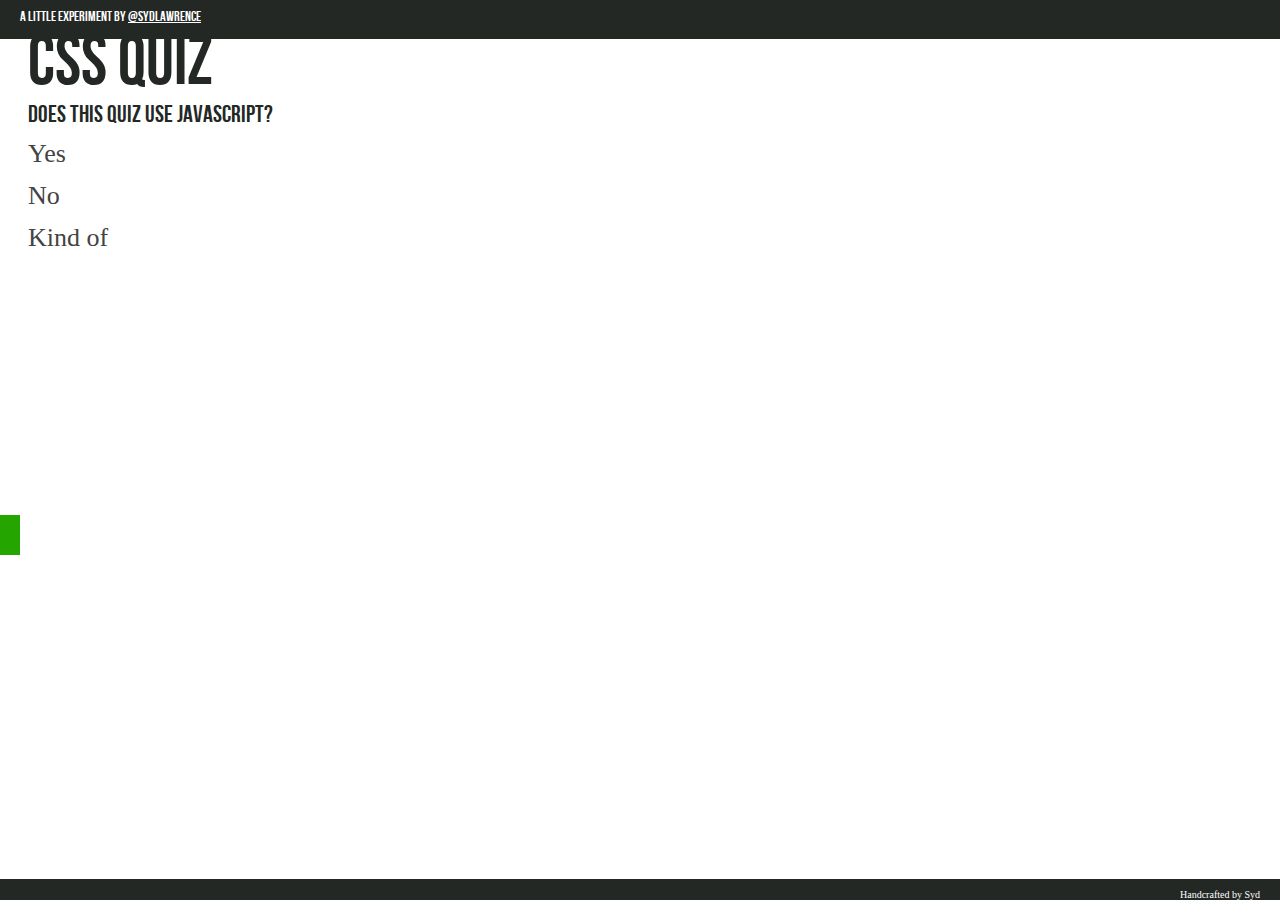
<file: evaluaciones/index.html>
<!DOCTYPE html> 
<html>  
  <head>  
    <title>CSS Quiz</title>

    <link rel="stylesheet" href="base/css/style.css?v=32">
    <link rel="stylesheet" href="base/css/screen.css?v=32">       
    <link rel="stylesheet" href="css/style.css">  
      
  </head>  
  <body>  
  
    <header>
  		<h1>A little experiment by <a href="http://twitter.sydlawrence.com">@sydlawrence</a></h1>
  	</header>
  	<div id="main">
  	
    <h1>CSS Quiz</h1>

    <input type="checkbox" class="question1"  id="question1a" />
    <input type="checkbox" class="correct question1"  id="question1b" />
    <input type="checkbox" class="question1"  id="question1c" />
  
    <h2 class='question-question question1'>Does this quiz use javascript?</h2>
    <label class='answer question1' for="question1a">Yes</label>
    <label class='answer question1' for="question1b">No</label>
    <label class='answer question1' for="question1c">Kind of</label>
    
    <div class="clear question1">&nbsp;</div>
    
    <input type="checkbox" class="question2"  id="question2a" />
    <input type="checkbox" class="question2"  id="question2b" />
    <input type="checkbox" class="correct question2"  id="question2c" />
  
    <h2 class='question-question question2'>So is this using magic?</h2>
    <label class='answer question2' for="question2a">More hockus pockus</label>
    <label class='answer question2' for="question2b">Yes</label>
    <label class='answer question2' for="question2c">No, it's simply using hidden checkboxes and labels</label>
    
    <div class="clear question2">&nbsp;</div>
    
    
    <input type="checkbox" class="question3"  id="question3a" />
    <input type="checkbox" class="correct question3"  id="question3b" />
    <input type="checkbox" class="question3"  id="question3c" />
  
    <h2 class='question-question question3'>Which browsers does it work in?</h2>
    <label class='answer question3' for="question3a">All of them</label>
    <label class='answer question3' for="question3b">No idea, have only tested in Firefox</label>
    <label class='answer question3' for="question3c">IE6 only</label>
    
    <div class="clear question3">&nbsp;</div>
    
    
    
    <input type="checkbox" class="correct question4"  id="question4a" />
    <input type="checkbox" class="question4"  id="question4b" />
    <input type="checkbox" class="question4"  id="question4c" />
  
    <h2 class='question-question question4'>Does this deserve to win Mozilla Dev Derby</h2>
    <label class='answer question4' for="question4a">Perhaps</label>
    <label class='answer question4' for="question4b">No</label>
    <label class='answer question4' for="question4c">It deserves to win all the things</label>
    
    <div class="clear question4">&nbsp;</div>
    
    
    <input type="checkbox" class="question5"  id="question5a" />
    <input type="checkbox" class="correct question5"  id="question5b" />
    <input type="checkbox" class="question5"  id="question5c" />
  
    <h2 class='question-question question5'>Why are there only 5 questions?</h2>
    <label class='answer question5' for="question5a">Syd could only come up with 5 witty questions</label>
    <label class='answer question5' for="question5b">Syd couldn't be bothered to write any more</label>
    <label class='answer question5' for="question5c">5 is the magic number</label>
    
    <div class="clear question5">&nbsp;</div>
    
    <div class="end">This is the end, thanks for taking part!</div>
 
  	
  	<div id="score"></div>
  	
    </div>


  	<footer style="padding-bottom:0;">
  	  
  		<a href="http://sydlawrence.com">Handcrafted by Syd</a>
  	</footer>
  	
	

      
   
       
  </body>  
</html>
</file>
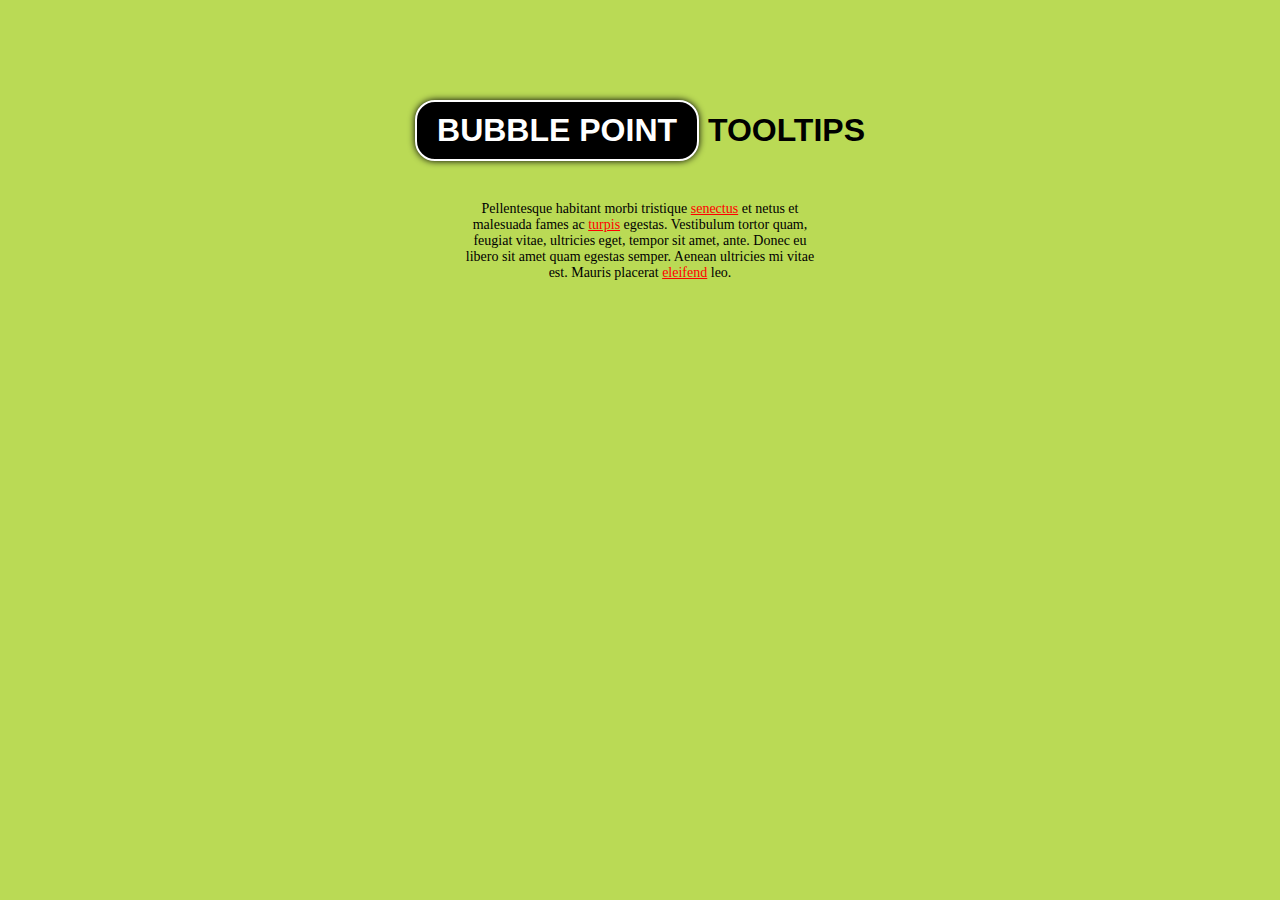
<file: tooltips/index.html>
<!DOCTYPE html>
<html>

<head>
	<meta charset='UTF-8'>
	
	<title>Bubble Point Tooltips with CSS3, HTML5, & jQuery</title>
	
	<link rel='stylesheet' href='css/style.css'>
	<link rel='stylesheet' href='css/tooltips.css'>
	
	<script src="http://ajax.googleapis.com/ajax/libs/jquery/1.7.0/jquery.min.js"></script>
	<!--[if !IE | (gt IE 8)]><!-->
	<script src="js/tooltips.js"></script>
	<script>
		$(function() {
			$("#page-wrap a[title]").tooltips();
		});
	</script>
	<!--<![endif]-->

</head>

<body>

	<div id="page-wrap">
		
		<h1><span>Bubble Point</span> Tooltips</h1>
		
		<p>Pellentesque habitant morbi tristique <a href="#" title="I ❤ ">senectus</a> et netus et malesuada fames ac <a href="#" title="Hi, I'm a tooltip thingy.">turpis</a> egestas. Vestibulum tortor quam, feugiat vitae, ultricies eget, tempor sit amet, ante. Donec eu libero sit amet quam egestas semper. Aenean ultricies mi vitae est. Mauris placerat <a href="#" title="Ooooh<br>Look at me<br>I'm a fancy tooltip">eleifend</a> leo.</p>
	
	</div>
	
</body>

</html>
</file>
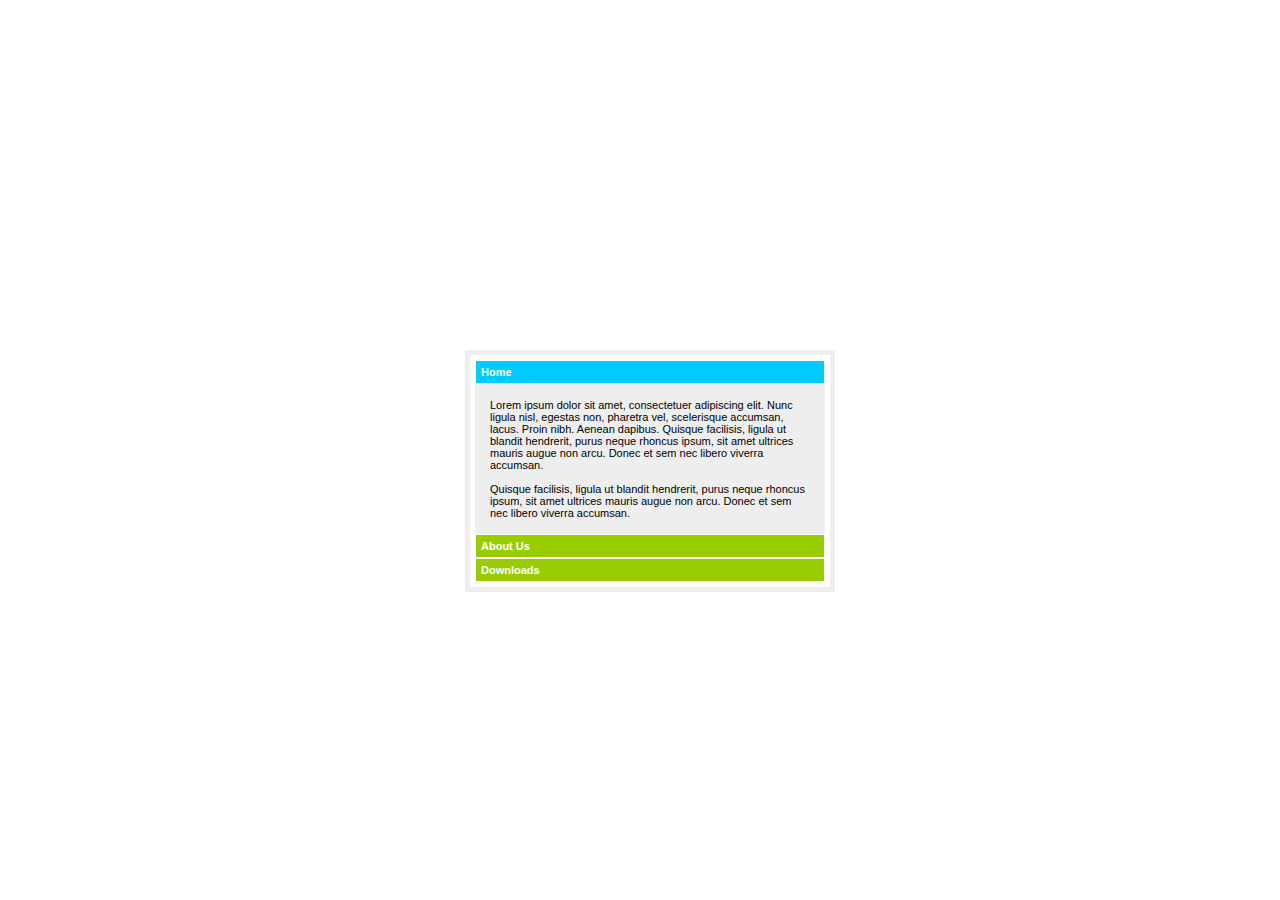
<file: accordion/Basic.html>
<!DOCTYPE html PUBLIC "-//W3C//DTD XHTML 1.0 Transitional//EN" "http://www.w3.org/TR/xhtml1/DTD/xhtml1-transitional.dtd">
<html xmlns="http://www.w3.org/1999/xhtml">
<head>
<meta http-equiv="Content-Type" content="text/html; charset=utf-8" />
<title>Simple Javascript Accordions - by www.dezinerfolio.com</title>
<style type="text/css">
* {
	margin:0;
	padding:0;
	list-style:none;
}
body {
	font-family: Arial, Helvetica, sans-serif;
	font-size: 11px;
	margin:10px;
}

#basic-accordian{
	border:5px solid #EEE;
	padding:5px;
	width:350px;
	position:absolute;
	left:50%;
	top:50%;
	margin-left:-175px;
	z-index:2;
	margin-top:-100px;
}

.accordion_headings{
	padding:5px;
	background:#99CC00;
	color:#FFFFFF;
	border:1px solid #FFF;
	cursor:pointer;
	font-weight:bold;
}

.accordion_headings:hover{
	background:#00CCFF;
}

.accordion_child{
	padding:15px;
	background:#EEE;
}

.header_highlight{
	background:#00CCFF;
}

</style>
<script type="text/javascript" src="accordian.pack.js"></script>
</head>
<body onload="new Accordian('basic-accordian',5,'header_highlight');">


<div id="basic-accordian" ><!--Parent of the Accordion-->


<!--Start of each accordion item-->
  <div id="test-header" class="accordion_headings header_highlight" >Home</div><!--Heading of the accordion ( clicked to show n hide ) -->
  
  <!--Prefix of heading (the DIV above this) and content (the DIV below this) to be same... eg. foo-header & foo-content-->
  
  <div id="test-content"><!--DIV which show/hide on click of header-->
  
  	<!--This DIV is for inline styling like padding...-->
    <div class="accordion_child">
    	Lorem ipsum dolor sit amet, consectetuer adipiscing elit. Nunc ligula nisl, egestas non, pharetra vel, scelerisque accumsan, lacus. Proin nibh. Aenean dapibus. Quisque facilisis, ligula ut blandit hendrerit, purus neque rhoncus ipsum, sit amet ultrices mauris augue non arcu. Donec et sem nec libero viverra accumsan.<br /><br /> Quisque facilisis, ligula ut blandit hendrerit, purus neque rhoncus ipsum, sit amet ultrices mauris augue non arcu. Donec et sem nec libero viverra accumsan.
    </div>
    
  </div>
<!--End of each accordion item--> 


<!--Start of each accordion item-->
  <div id="test1-header" class="accordion_headings" >About Us</div><!--Heading of the accordion ( clicked to show n hide ) -->
  
  <!--Prefix of heading (the DIV above this) and content (the DIV below this) to be same... eg. foo-header & foo-content-->
  
  <div id="test1-content"><!--DIV which show/hide on click of header-->
  
  	<!--This DIV is for inline styling like padding...-->
    <div class="accordion_child">
    	Quisque facilisis, ligula ut blandit hendrerit, purus neque rhoncus ipsum, sit amet ultrices mauris augue non arcu. Donec et sem nec libero viverra accumsan.
    </div>
    
  </div>
<!--End of each accordion item--> 



<!--Start of each accordion item-->
  <div id="test2-header" class="accordion_headings" >Downloads</div><!--Heading of the accordion ( clicked to show n hide ) -->
  
  <!--Prefix of heading (the DIV above this) and content (the DIV below this) to be same... eg. foo-header & foo-content-->
  
  <div id="test2-content"><!--DIV which show/hide on click of header-->
  
  	<!--This DIV is for inline styling like padding...-->
    <div class="accordion_child">
    	Lorem ipsum dolor sit amet, consectetuer adipiscing elit. Nunc ligula nisl, egestas non, pharetra vel, scelerisque accumsan, lacus. Proin nibh. Aenean dapibus. Quisque facilisis, ligula ut blandit hendrerit, purus neque rhoncus ipsum, sit amet ultrices mauris augue non arcu. Donec et sem nec libero viverra accumsan.<br />
    </div>
    
  </div>
<!--End of each accordion item--> 







</div><!--End of accordion parent-->





</body>
</html>
</file>
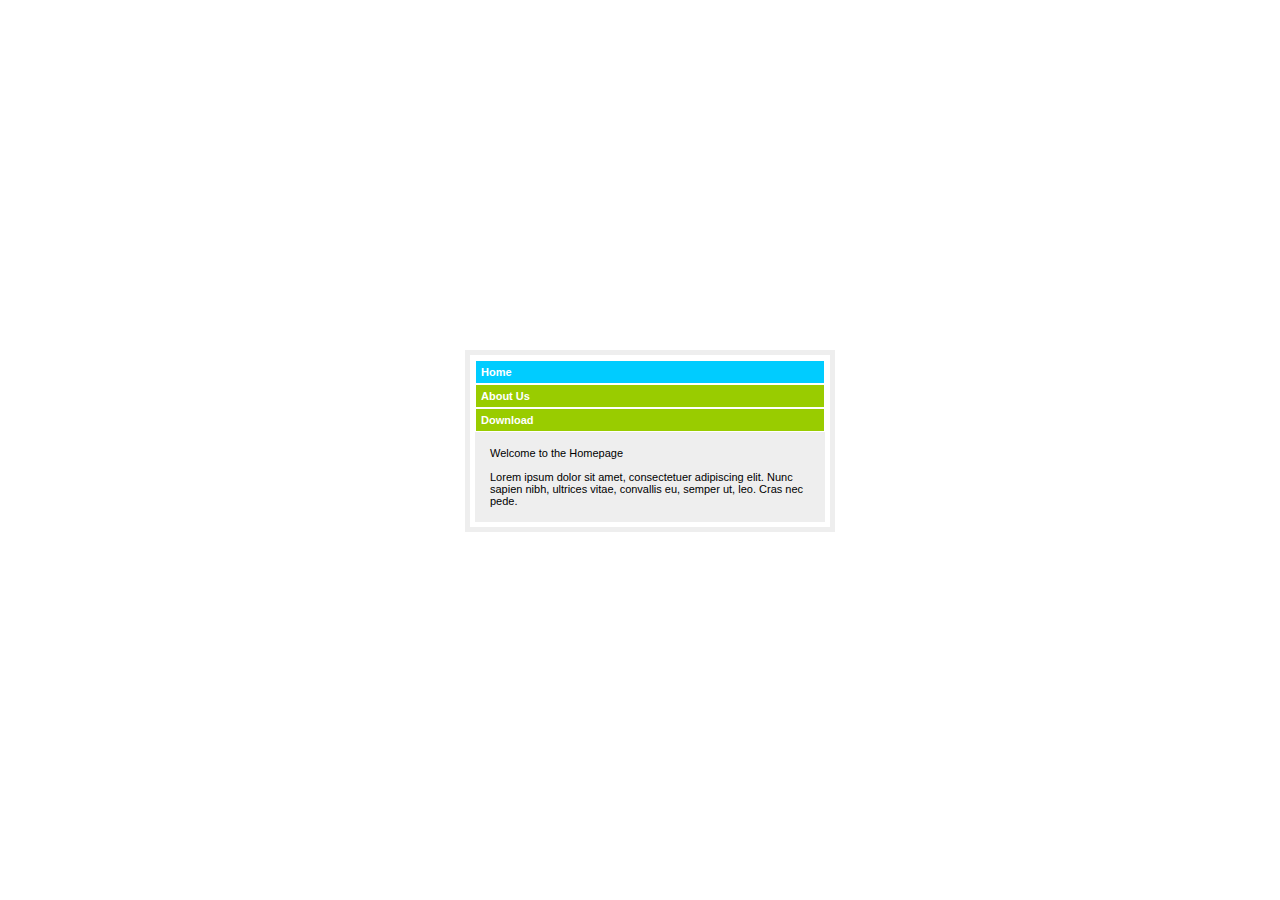
<file: accordion/common_content.html>
<!DOCTYPE html PUBLIC "-//W3C//DTD XHTML 1.0 Transitional//EN" "http://www.w3.org/TR/xhtml1/DTD/xhtml1-transitional.dtd">
<html xmlns="http://www.w3.org/1999/xhtml">
<head>
<meta http-equiv="Content-Type" content="text/html; charset=utf-8" />
<title>Simple Javascript Accordions - by www.dezinerfolio.com</title>
<style type="text/css">
* {
	margin:0;
	padding:0;
	list-style:none;
}
body {
	font-family: Arial, Helvetica, sans-serif;
	font-size: 11px;
	margin:10px;
}

#basic-accordian{
	border:5px solid #EEE;
	padding:5px;
	width:350px;
	position:absolute;
	left:50%;
	top:50%;
	margin-left:-175px;
	z-index:2;
	margin-top:-100px;
}

.accordion_headings{
	padding:5px;
	background:#99CC00;
	color:#FFFFFF;
	border:1px solid #FFF;
	cursor:pointer;
	font-weight:bold;
}

.accordion_headings:hover{
	background:#00CCFF;
}

.accordion_child{
	padding:15px;
	background:#EEE;
}

.header_highlight{
	background:#00CCFF;
}

</style>
<script type="text/javascript" src="accordian.pack.js"></script>
</head>
<body onload="new Accordian('basic-accordian',5,'header_highlight');">


<div id="basic-accordian" ><!--Parent of the Accordion-->



  <div id="test1-header" class="accordion_headings header_highlight" >Home</div>
  <div id="test2-header" class="accordion_headings" >About Us</div>
  <div id="test3-header" class="accordion_headings" >Download</div>

  <div id="test1-content">
	<div class="accordion_child">
    	Welcome to the Homepage<br /><br />Lorem ipsum dolor sit amet, consectetuer adipiscing elit. Nunc sapien nibh, ultrices vitae, convallis eu, semper ut, leo. Cras nec pede.
    </div>
  </div>
  
  <div id="test2-content">
	<div class="accordion_child">
    	Here you will find more about us<br /><br />Lorem ipsum dolor sit amet, consectetuer adipiscing elit. Nunc sapien nibh, ultrices vitae, convallis eu, semper ut, leo. Cras nec pede.
    </div>
  </div>
  
  <div id="test3-content">
	<div class="accordion_child">
    	and... this is the download section<br /><br />Lorem ipsum dolor sit amet, consectetuer adipiscing elit. Nunc sapien nibh, ultrices vitae, convallis eu, semper ut, leo. Cras nec pede.
    </div>
  </div>








</div><!--End of accordion parent-->





</body>
</html>
</file>
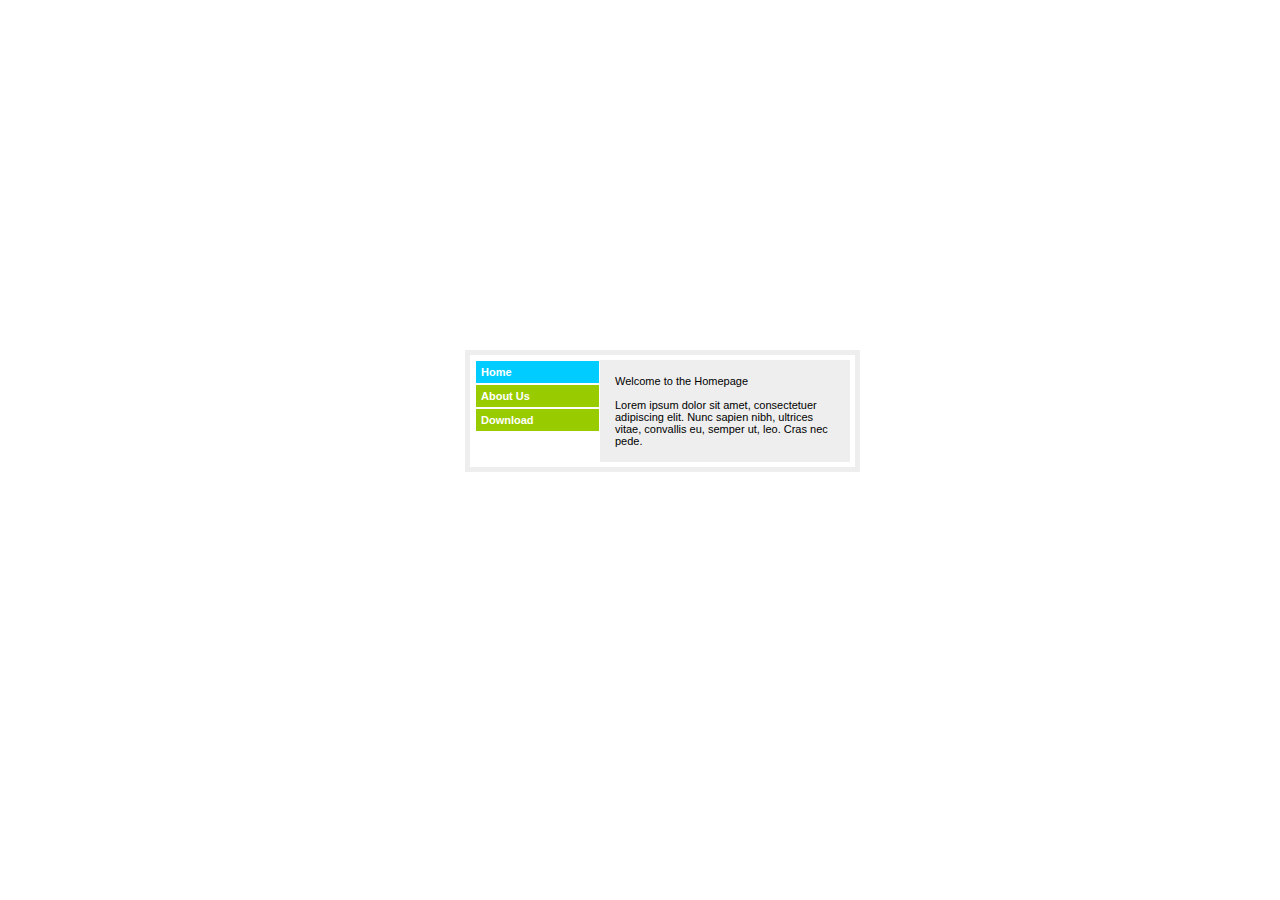
<file: accordion/left_navigation.html>
<!DOCTYPE html PUBLIC "-//W3C//DTD XHTML 1.0 Transitional//EN" "http://www.w3.org/TR/xhtml1/DTD/xhtml1-transitional.dtd">
<html xmlns="http://www.w3.org/1999/xhtml">
<head>
<meta http-equiv="Content-Type" content="text/html; charset=utf-8" />
<title>Simple Javascript Accordions - by www.dezinerfolio.com</title>
<style type="text/css">
* {
	margin:0;
	padding:0;
	list-style:none;
}
body {
	font-family: Arial, Helvetica, sans-serif;
	font-size: 11px;
	margin:10px;
}

#basic-accordian{
	border:5px solid #EEE;
	padding:5px;
	width:375px;
	position:absolute;
	left:50%;
	top:50%;
	margin-left:-175px;
	z-index:2;
	margin-top:-100px;
}

.accordion_headings{
	padding:5px;
	background:#99CC00;
	color:#FFFFFF;
	border:1px solid #FFF;
	cursor:pointer;
	font-weight:bold;
}

.accordion_headings:hover{
	background:#00CCFF;
}

.accordion_child{
	padding:15px;
	background:#EEE;
}

.header_highlight{
	background:#00CCFF;
}

</style>
<script type="text/javascript" src="accordian.pack.js"></script>
</head>
<body onload="new Accordian('basic-accordian',5,'header_highlight');">


<div id="basic-accordian" ><!--Parent of the Accordion-->


<div style="width:125px; float:left">
  <div id="test1-header" class="accordion_headings header_highlight" >Home</div>
  <div id="test2-header" class="accordion_headings" >About Us</div>
  <div id="test3-header" class="accordion_headings" >Download</div>
</div>

<div style="float:right; width:250px;">
  <div id="test1-content">
	<div class="accordion_child">
    	Welcome to the Homepage<br /><br />Lorem ipsum dolor sit amet, consectetuer adipiscing elit. Nunc sapien nibh, ultrices vitae, convallis eu, semper ut, leo. Cras nec pede.
    </div>
  </div>
  
  <div id="test2-content">
	<div class="accordion_child">
    	Here you will find more about us<br /><br />Lorem ipsum dolor sit amet, consectetuer adipiscing elit. Nunc sapien nibh, ultrices vitae, convallis eu, semper ut, leo. Cras nec pede.
    </div>
  </div>
  
  <div id="test3-content">
	<div class="accordion_child">
    	and... this is the download section<br /><br />Lorem ipsum dolor sit amet, consectetuer adipiscing elit. Nunc sapien nibh, ultrices vitae, convallis eu, semper ut, leo. Cras nec pede.
    </div>
  </div>
</div>







</div><!--End of accordion parent-->





</body>
</html>
</file>
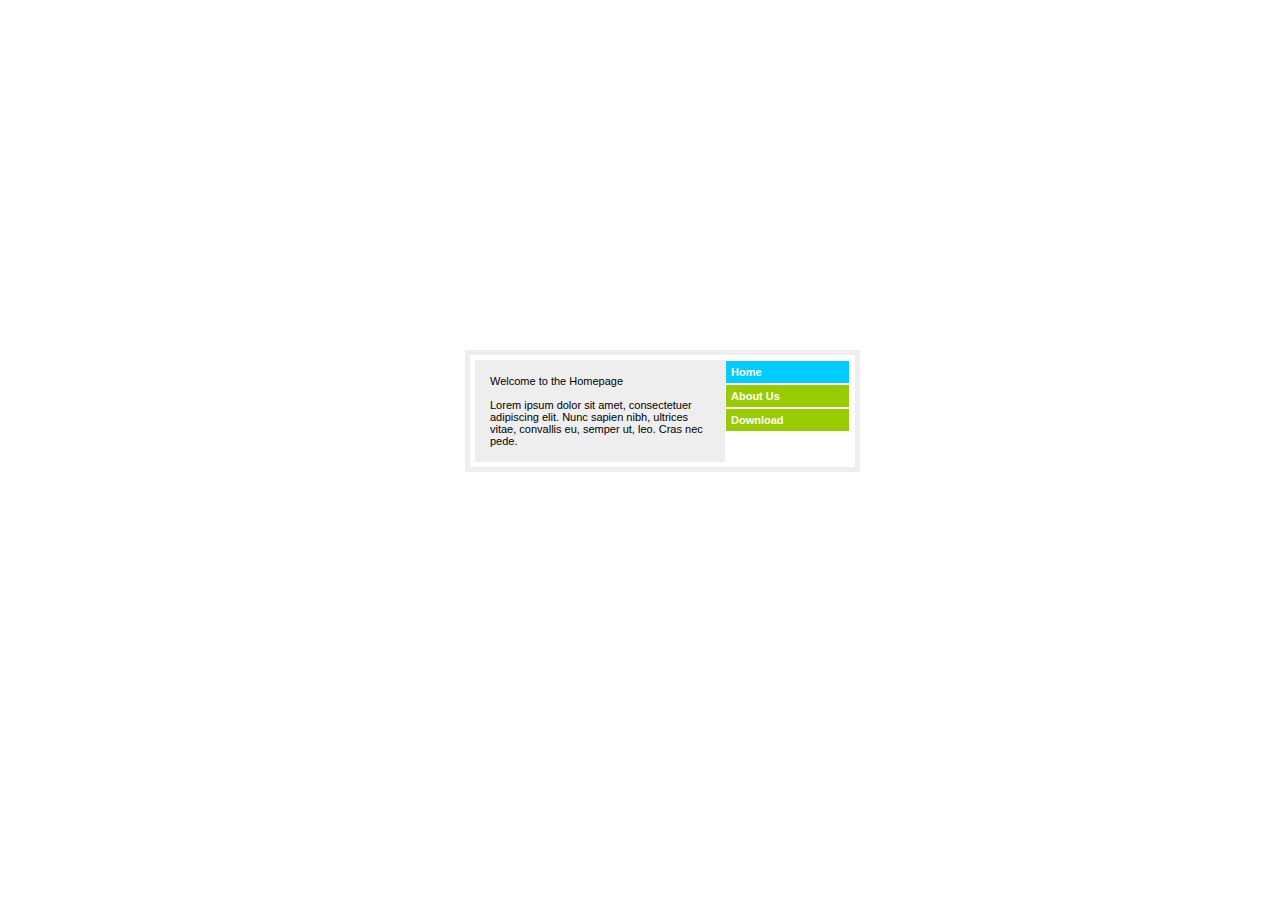
<file: accordion/right_navigation.html>
<!DOCTYPE html PUBLIC "-//W3C//DTD XHTML 1.0 Transitional//EN" "http://www.w3.org/TR/xhtml1/DTD/xhtml1-transitional.dtd">
<html xmlns="http://www.w3.org/1999/xhtml">
<head>
<meta http-equiv="Content-Type" content="text/html; charset=utf-8" />
<title>Simple Javascript Accordions - by www.dezinerfolio.com</title>
<style type="text/css">
* {
	margin:0;
	padding:0;
	list-style:none;
}
body {
	font-family: Arial, Helvetica, sans-serif;
	font-size: 11px;
	margin:10px;
}

#basic-accordian{
	border:5px solid #EEE;
	padding:5px;
	width:375px;
	position:absolute;
	left:50%;
	top:50%;
	margin-left:-175px;
	z-index:2;
	margin-top:-100px;
}

.accordion_headings{
	padding:5px;
	background:#99CC00;
	color:#FFFFFF;
	border:1px solid #FFF;
	cursor:pointer;
	font-weight:bold;
}

.accordion_headings:hover{
	background:#00CCFF;
}

.accordion_child{
	padding:15px;
	background:#EEE;
}

.header_highlight{
	background:#00CCFF;
}

</style>
<script type="text/javascript" src="accordian.pack.js"></script>
</head>
<body onload="new Accordian('basic-accordian',5,'header_highlight');">


<div id="basic-accordian" ><!--Parent of the Accordion-->


<div style="width:125px; float:right">
  <div id="test1-header" class="accordion_headings header_highlight" >Home</div>
  <div id="test2-header" class="accordion_headings" >About Us</div>
  <div id="test3-header" class="accordion_headings" >Download</div>
</div>

<div style="float:left; width:250px;">
  <div id="test1-content">
	<div class="accordion_child">
    	Welcome to the Homepage<br /><br />Lorem ipsum dolor sit amet, consectetuer adipiscing elit. Nunc sapien nibh, ultrices vitae, convallis eu, semper ut, leo. Cras nec pede.
    </div>
  </div>
  
  <div id="test2-content">
	<div class="accordion_child">
    	Here you will find more about us<br /><br />Lorem ipsum dolor sit amet, consectetuer adipiscing elit. Nunc sapien nibh, ultrices vitae, convallis eu, semper ut, leo. Cras nec pede.
    </div>
  </div>
  
  <div id="test3-content">
	<div class="accordion_child">
    	and... this is the download section<br /><br />Lorem ipsum dolor sit amet, consectetuer adipiscing elit. Nunc sapien nibh, ultrices vitae, convallis eu, semper ut, leo. Cras nec pede.
    </div>
  </div>
</div>







</div><!--End of accordion parent-->





</body>
</html>
</file>
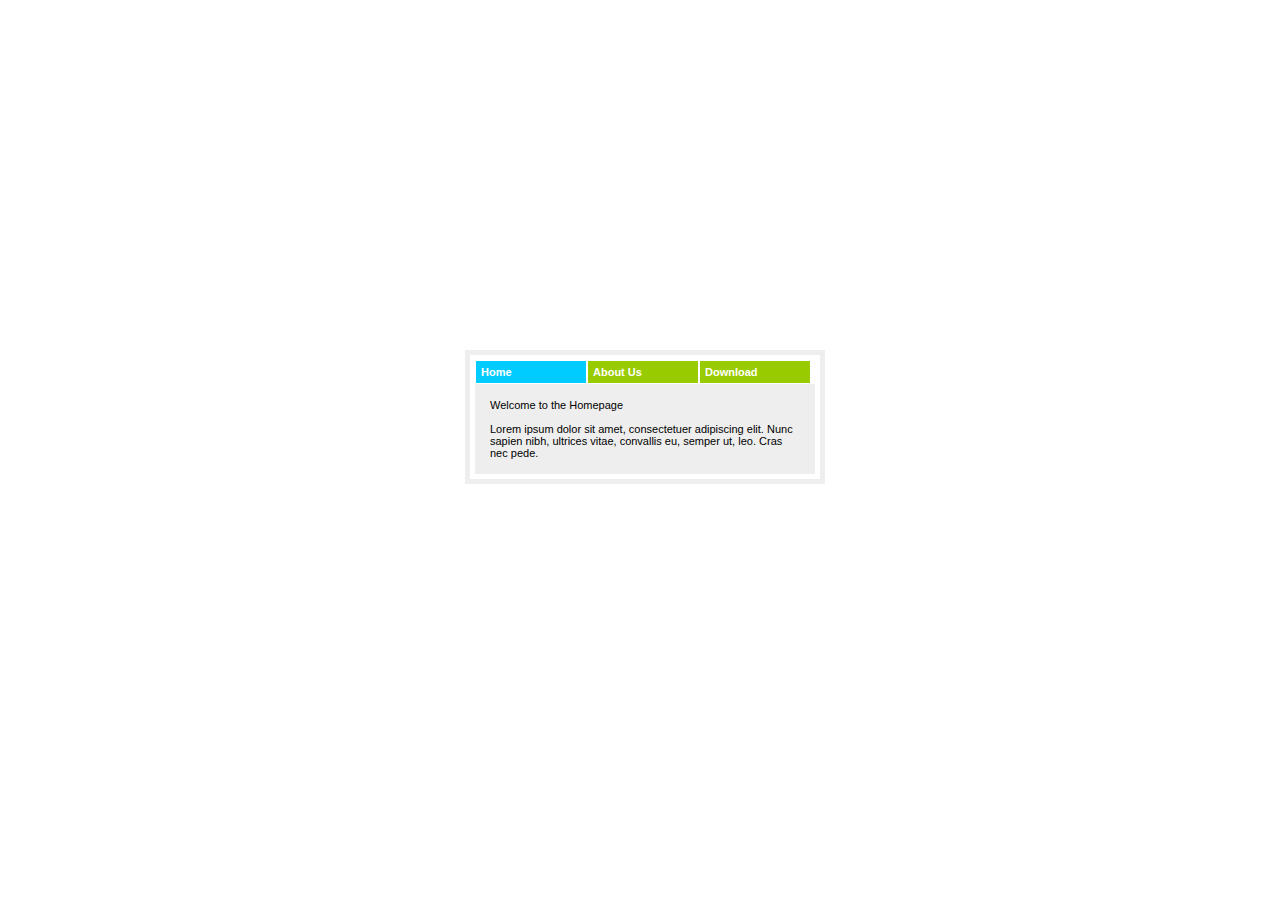
<file: accordion/tab_system.html>
<!DOCTYPE html PUBLIC "-//W3C//DTD XHTML 1.0 Transitional//EN" "http://www.w3.org/TR/xhtml1/DTD/xhtml1-transitional.dtd">
<html xmlns="http://www.w3.org/1999/xhtml">
<head>
<meta http-equiv="Content-Type" content="text/html; charset=utf-8" />
<title>Simple Javascript Accordions - by www.dezinerfolio.com</title>
<style type="text/css">
* {
	margin:0;
	padding:0;
	list-style:none;
}
body {
	font-family: Arial, Helvetica, sans-serif;
	font-size: 11px;
	margin:10px;
}

#basic-accordian{
	border:5px solid #EEE;
	padding:5px;
	width:340px;
	position:absolute;
	left:50%;
	top:50%;
	margin-left:-175px;
	z-index:2;
	margin-top:-100px;
}

.accordion_headings{
	padding:5px;
	background:#99CC00;
	color:#FFFFFF;
	border:1px solid #FFF;
	cursor:pointer;
	font-weight:bold;
}

.accordion_headings:hover{
	background:#00CCFF;
}

.accordion_child{
	padding:15px;
	background:#EEE;
}

.header_highlight{
	background:#00CCFF;
}

.tab_container *{
	float:left;
	width:100px;
}

</style>
<script type="text/javascript" src="accordian.pack.js"></script>
</head>
<body onload="new Accordian('basic-accordian',5,'header_highlight');">


<div id="basic-accordian" ><!--Parent of the Accordion-->


<div class="tab_container">
  <div id="test1-header" class="accordion_headings header_highlight" >Home</div>
  <div id="test2-header" class="accordion_headings" >About Us</div>
  <div id="test3-header" class="accordion_headings" >Download</div>
</div>

<div style="float:left;">
  <div id="test1-content">
	<div class="accordion_child">
    	Welcome to the Homepage<br /><br />Lorem ipsum dolor sit amet, consectetuer adipiscing elit. Nunc sapien nibh, ultrices vitae, convallis eu, semper ut, leo. Cras nec pede.
    </div>
  </div>
  
  <div id="test2-content">
	<div class="accordion_child">
    	Here you will find more about us<br /><br />Lorem ipsum dolor sit amet, consectetuer adipiscing elit. Nunc sapien nibh, ultrices vitae, convallis eu, semper ut, leo. Cras nec pede.
    </div>
  </div>
  
  <div id="test3-content">
	<div class="accordion_child">
    	and... this is the download section<br /><br />Lorem ipsum dolor sit amet, consectetuer adipiscing elit. Nunc sapien nibh, ultrices vitae, convallis eu, semper ut, leo. Cras nec pede.
    </div>
  </div>
</div>







</div><!--End of accordion parent-->





</body>
</html>
</file>
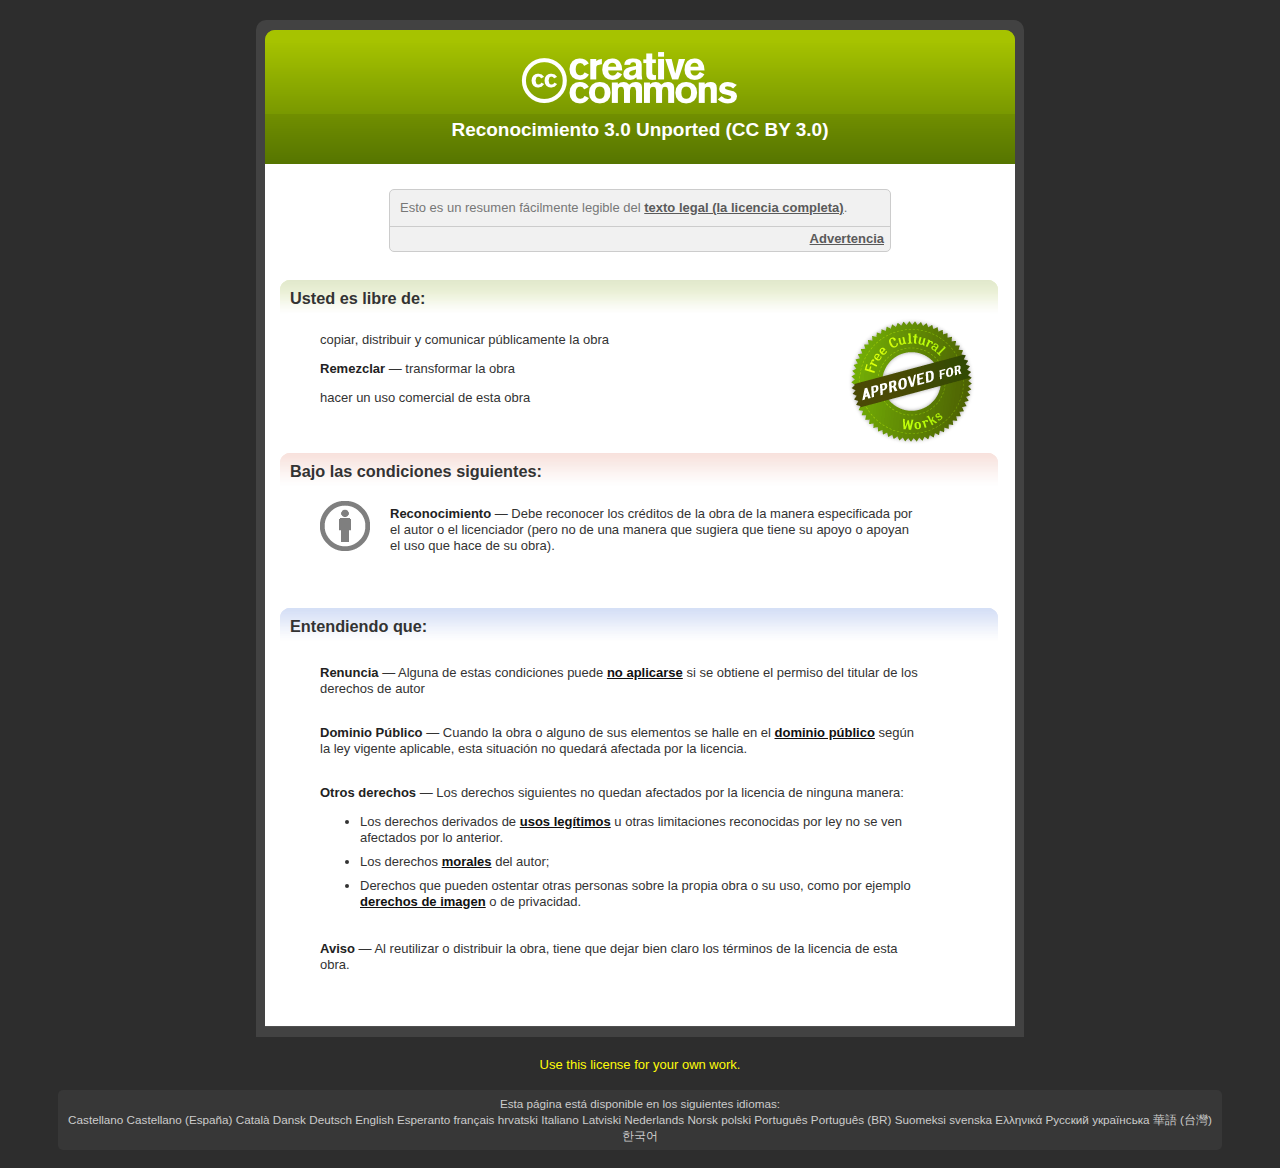
<file: licencia/Creative Commons — Reconocimiento 3.0 Unported — CC BY 3.0.html>
<!DOCTYPE html PUBLIC "-//W3C//DTD XHTML+RDFa 1.0//EN" "http://www.w3.org/MarkUp/DTD/xhtml-rdfa-1.dtd"><html xmlns="http://www.w3.org/1999/xhtml" xmlns:cc="http://creativecommons.org/ns#" xmlns:dc="http://purl.org/dc/elements/1.1/" xmlns:dct="http://purl.org/dc/terms/" xmlns:frbr="http://purl.org/vocab/frbr/core#" xml:lang="es_ES"><head about="http://creativecommons.org/licenses/by/3.0/">
<meta http-equiv="content-type" content="text/html; charset=UTF-8">
    <meta http-equiv="Content-Type" content="text/html; charset=UTF-8">
    <title>Creative Commons — Reconocimiento 3.0 Unported
  — CC BY 3.0</title>

    <meta http-equiv="content-type" content="text/html; charset=UTF-8">

    <link rel="stylesheet" type="text/css" href="Creative%20Commons%20%E2%80%94%20Reconocimiento%203.0%20Unported%20%E2%80%94%20CC%20BY%203.0_files/container.css">

    <link rel="stylesheet" type="text/css" href="Creative%20Commons%20%E2%80%94%20Reconocimiento%203.0%20Unported%20%E2%80%94%20CC%20BY%203.0_files/deed3.css" media="screen">
    
    <link rel="stylesheet" type="text/css" media="print" href="Creative%20Commons%20%E2%80%94%20Reconocimiento%203.0%20Unported%20%E2%80%94%20CC%20BY%203.0_files/deed3-print.css">
    <link rel="stylesheet" type="text/css" href="Creative%20Commons%20%E2%80%94%20Reconocimiento%203.0%20Unported%20%E2%80%94%20CC%20BY%203.0_files/jurisdictions.css" media="screen">

    <!--[if lt IE 7]>
      <link rel="stylesheet" type="text/css"
            href="/includes/deed3-ie.css"
            media="screen" />
    <![endif]-->

    <link rel="alternate" type="application/rdf+xml" href="http://creativecommons.org/licenses/by/3.0/rdf">
    <script src="Creative%20Commons%20%E2%80%94%20Reconocimiento%203.0%20Unported%20%E2%80%94%20CC%20BY%203.0_files/ga.js" async="" type="text/javascript"></script><script type="text/javascript"><!--
/* Script removed by snapshot save */
--></script>

    <script type="text/javascript" src="Creative%20Commons%20%E2%80%94%20Reconocimiento%203.0%20Unported%20%E2%80%94%20CC%20BY%203.0_files/yahoo-dom-event.js">
    </script>
    <script type="text/javascript" src="Creative%20Commons%20%E2%80%94%20Reconocimiento%203.0%20Unported%20%E2%80%94%20CC%20BY%203.0_files/connection-min.js">
    </script>
    <script type="text/javascript" src="Creative%20Commons%20%E2%80%94%20Reconocimiento%203.0%20Unported%20%E2%80%94%20CC%20BY%203.0_files/json-min.js">
    </script>

    <script type="text/javascript" src="Creative%20Commons%20%E2%80%94%20Reconocimiento%203.0%20Unported%20%E2%80%94%20CC%20BY%203.0_files/deed.js">
    </script>

    <script type="text/javascript" src="Creative%20Commons%20%E2%80%94%20Reconocimiento%203.0%20Unported%20%E2%80%94%20CC%20BY%203.0_files/container-min.js">
    </script>

    <script type="text/javascript" src="Creative%20Commons%20%E2%80%94%20Reconocimiento%203.0%20Unported%20%E2%80%94%20CC%20BY%203.0_files/help.js">
    </script>

    
  </head>

  <body typeof="cc:License" about="http://creativecommons.org/licenses/by/3.0/" class="yui-skin-sam">

    
  <!-- RDF code here for backwards compatibility.  Please use the
       license's RDFa instead. -->
  <!-- <rdf:RDF xmlns="http://creativecommons.org/ns#" xmlns:rdf="http://www.w3.org/1999/02/22-rdf-syntax-ns#">
  <License rdf:about="http://creativecommons.org/licenses/by/3.0/">
    <permits rdf:resource="http://creativecommons.org/ns#DerivativeWorks"/>
    <permits rdf:resource="http://creativecommons.org/ns#Distribution"/>
    <permits rdf:resource="http://creativecommons.org/ns#Reproduction"/>
    <requires rdf:resource="http://creativecommons.org/ns#Attribution"/>
    <requires rdf:resource="http://creativecommons.org/ns#Notice"/>
  </License>
</rdf:RDF> -->


    <div id="deed" class="green" dir="ltr" style="text-align: left">

      <div id="deed-head">
        <div id="cc-logo">
          <img src="Creative%20Commons%20%E2%80%94%20Reconocimiento%203.0%20Unported%20%E2%80%94%20CC%20BY%203.0_files/cc-logo.jpg" alt="cc logo">
        </div>
        <div id="cc-link">
          <a rel="dc:creator dct:creator" href="http://creativecommons.org/">
            <span property="dc:title dct:title">Creative Commons</span>
          </a>
        </div>
        <h1><span>Creative Commons License Deed</span></h1>

        <div id="deed-license">
          <h2>
  <span property="dc:title dct:title" style="display: inline;">Reconocimiento 3.0 Unported</span>
  (<span property="dc:identifier dct:identifier" style="display: inline;">CC BY 3.0</span>)
</h2>
        </div>
      </div>

      <div id="deed-main" dir="ltr" style="text-align: left">
        <div id="legalcode-block">
            
              <!--- hidden disclaimer text -->
            <div id="help_disclaimer_popup_c" class="yui-panel-container"><div style="visibility: inherit;" id="help_disclaimer_popup" class="yui-module yui-overlay yui-panel">
              <div class="hd">Advertencia</div>
              
                <div class="bd">
                  <p>
Este resumen no es una licencia. Es simplemente una referencia práctica para entender el Texto Legal (la licencia completa) — es un redactado inteligible por cualquiera de algunos de los términos clave de la licencia. Se trata de una interficie amigable del Texto Legal que hay debajo. Este resumen por si mismo no tiene valor legal, y su contenido no aparece en la auténtica licencia.
</p>

<p>
Creative Commons no es un bufete de abogados y no ofrece servicios legales. La distribución, la muestra, o el enlace de este Resumen no crea ningun vínculo abogado-cliente. 
</p>
                </div>
              
            </div></div>
  
            <div id="deed-disclaimer">
              
                <div class="summary">
                  Esto es un resumen fácilmente legible del <a href="http://creativecommons.org/licenses/by/3.0/legalcode" class="fulltext">texto legal (la licencia completa)</a>.
                </div>
              
  
              <div class="disclaimer">
                <a href="#" id="disclaimer_popup" class="helpLink">
                  Advertencia
                </a>
              </div>
            </div>
          
        </div>

        <div id="deed-main-content" class="">
          
  
    <div id="libre">
      <a href="http://freedomdefined.org/">
        <img src="Creative%20Commons%20%E2%80%94%20Reconocimiento%203.0%20Unported%20%E2%80%94%20CC%20BY%203.0_files/seal.png" style="border: 0" alt="Está licencia está aceptada para Obras Culturales Libres">
      </a>
    </div>
  

  <div id="deed-rights" dir="ltr" style="text-align: left">
    

    

    <h3 resource="http://creativecommons.org/ns#Reproduction" rel="cc:permits">Usted es libre de:</h3>
    <ul class="license-properties">
      <li class="license share" rel="cc:permits" resource="http://creativecommons.org/ns#Distribution">
        copiar, distribuir y comunicar públicamente la obra
      </li>

      
        <li class="license remix" rel="cc:permits" resource="http://creativecommons.org/ns#DerivativeWorks">
          <strong>Remezclar</strong> — transformar la obra
        </li>
      

      
        <li class="license commercial">
          hacer un uso comercial de esta obra
        </li>
      
      <li id="more-container" class="license-hidden">
        <span id="devnations-container">
      </span></li>
    </ul>

  </div>
  <div id="deed-conditions">
    <h3>Bajo las condiciones siguientes:</h3>

    <ul dir="ltr" style="text-align: left" class="license-properties">
      
      <li class="license by" rel="cc:requires" resource="http://creativecommons.org/ns#Attribution">
          <p>
            <strong>Reconocimiento</strong> —
            
              <span id="attribution-container">
                Debe reconocer los créditos de la obra de la manera especificada por el autor o el licenciador (pero no de una manera que sugiera que tiene su apoyo o apoyan el uso que hace de su obra).
              </span>
            
            <span id="by-more-container">
          </span></p>
  
          
            <p id="work-attribution-container" style="display:none;">
              <strong>
                Para esta obra, reconozca a
              </strong>
              <br>
              <input id="work-attribution" readonly="readonly" onclick="" onfocus="" type="text">
              <input id="license-code" value="CC BY 3.0" type="hidden">
              <input id="license-url" value="http://creativecommons.org/licenses/by/3.0/" type="hidden">
              <a href="" id="attribution_help" class="helpLink">
                <img src="Creative%20Commons%20%E2%80%94%20Reconocimiento%203.0%20Unported%20%E2%80%94%20CC%20BY%203.0_files/information.png" alt="Información">
              </a>
            </p>
  
            <div id="help_attribution_help_c" class="yui-panel-container"><div style="visibility: inherit;" id="help_attribution_help" class="yui-module yui-overlay yui-panel">
              <div class="hd">
                ¿Qué significa "Reconozca esta obra"?
              </div>
              <div class="bd">
                La página de la que provienes contiene metadatos incrustados de la licencia, incluyendo cómo el autor quiere ser reconocido. Aquí puedes utilizar el código HTML para citar la obra. De esta manera se añadiran a tu página los metadatos para hallar también la obra original.
              </div>
            </div></div>
          
        </li>
      
    </ul>
  </div>

  <div id="deed-understanding">
    <h3>
      Entendiendo que:
    </h3>

    <ul class="understanding license-properties">
      <li class="license">
        <strong>Renuncia</strong>
        —
        Alguna de estas condiciones puede <a href="#" id="waived" class="helpLink">no aplicarse</a> si se obtiene el permiso del titular de los derechos de autor
      </li>

      <li class="license">
        <strong>Dominio Público</strong>
        —
        Cuando la obra o alguno de sus elementos se halle en el <a href="http://wiki.creativecommons.org/Public_domain" id="public_domain" class="helpLink">dominio público</a> según la ley vigente aplicable, esta situación no quedará afectada por la licencia.
      </li>

      <li class="license">
        <strong>Otros derechos</strong>
        —
        Los derechos siguientes no quedan afectados por la licencia de ninguna manera:

        <ul>
          <li>
            Los derechos derivados de <a href="http://wiki.creativecommons.org/Frequently_Asked_Questions#Do_Creative_Commons_licenses_affect_fair_use.2C_fair_dealing_or_other_exceptions_to_copyright.3F" id="fair_use" class="helpLink">usos legítimos</a> u otras limitaciones reconocidas por ley no se ven afectados por lo anterior.
          </li>

          
            <li>
              Los derechos <a href="http://wiki.creativecommons.org/Frequently_Asked_Questions#I_don.E2.80.99t_like_the_way_a_person_has_used_my_work_in_a_derivative_work_or_included_it_in_a_collective_work.3B_what_can_I_do.3F" id="moral_rights" class="helpLink">morales</a> del autor;
            </li>
          
          

          <li>
            Derechos que pueden ostentar otras personas sobre la propia obra o su uso, como por ejemplo <a href="http://wiki.creativecommons.org/Frequently_Asked_Questions#When_are_publicity_rights_relevant.3F" class="helpLink" id="publicity_rights">derechos de imagen</a> o de privacidad.
          </li>
        </ul>
      </li>

      <li rel="cc:requires" resource="http://creativecommons.org/ns#Notice">
        <strong>Aviso</strong>
        —
        Al reutilizar o distribuir la obra, tiene que dejar bien claro los términos de la licencia de esta obra.
      </li>
    </ul>

    

    <div id="help_waived_c" class="yui-panel-container"><div style="visibility: inherit;" id="help_waived" class="yui-module yui-overlay yui-panel">
      <div class="hd">
        ¿Qué significa que "se puede renunciar a estas condiciones"?
      </div>
      <div class="bd">
        <p>
          Las licencias CC anticipan que un licenciante pueda querer renunciar al cumplimiento bajo una condición específica, como la atribución.
        </p>
        <p>
          <a href="http://wiki.creativecommons.org/Frequently_Asked_Questions#Can_I_change_the_terms_of_a_CC_license_or_waive_some_of_its_conditions.3F">Aprende más</a>.
        </p>
      </div>
    </div></div>

    <div id="help_public_domain_c" class="yui-panel-container"><div style="visibility: inherit;" id="help_public_domain" class="yui-module yui-overlay yui-panel">
      <div class="hd">
        ¿Qué significa "Dominio público"?
      </div>
      <div class="bd">
        <p>
          Una obra en el dominio público puede ser utilizada libremente por cualquiera sin ninguna restricción de propiedad intelectual para cualquier finalidad pero respetando su integridad y reconociendo su autoría.
        </p>

        <p>
          <a href="http://wiki.creativecommons.org/Public_domain">Aprende más</a>.</p>
      </div>

    </div></div>

    <div id="help_fair_use_c" class="yui-panel-container"><div style="visibility: inherit;" id="help_fair_use" class="yui-module yui-overlay yui-panel">
      <div class="hd">
        ¿Qué significa "uso legítimo"?
      </div>
      <div class="bd">
        <p>
          Todas las jurisdicciones permiten algunos usos limitados de material sujeto a derechos de autor sin requerir permiso. Las licencias CC no afectan los derechos de los usuarios en virtud de esas limitaciones y excepciones, como el uso justo y legítimo en su caso.
        </p>

        <p>
          <a href="http://wiki.creativecommons.org/Frequently_Asked_Questions#Do_Creative_Commons_licenses_affect_fair_use.2C_fair_dealing_or_other_exceptions_to_copyright.3F">Aprende más</a>.</p>
      </div>
    </div></div>

    <div id="help_moral_rights_c" class="yui-panel-container"><div style="visibility: inherit;" id="help_moral_rights" class="yui-module yui-overlay yui-panel">
      <div class="hd">
        ¿Qué son los "derechos morales"?
      </div>
      <div class="bd">
        <p>
          Además del derecho de los licenciantes a solicitar la eliminación de su nombre de la obra cuando se usa en obras derivadas o colecciones que no les gustan, en la mayoría de las jurisdicciones de todo el mundo (con la notable excepción de los EE.UU., salvo en circunstancias muy limitadas) la ley concede a los creadores "derechos morales", que pueden proporcionar cierta reparación en caso que una obra derivada represente un "trato despectivo" de la obra del licenciante.
        </p>

        <p>
          <a href="http://wiki.creativecommons.org/Frequently_Asked_Questions#I_don.E2.80.99t_like_the_way_a_person_has_used_my_work_in_a_derivative_work_or_included_it_in_a_collective_work.3B_what_can_I_do.3F">Aprende más</a>.
        </p>

      </div>
    </div></div>

    <div id="help_publicity_rights_c" class="yui-panel-container"><div style="visibility: inherit;" id="help_publicity_rights" class="yui-module yui-overlay yui-panel">
      <div class="hd">
        ¿Qué son los derechos de imagen?
      </div>
      <div class="bd">
        <p>
          Los derechos de publicidad o imagen permiten a los individuos controlar cómo se usa su voz, imagen o apariencia con fines comerciales en público. Si una obra con licencia CC incluye la voz o la imagen de alguien que no sea el licenciante, un usuario de la obra puede necesitar obtener el permiso de las personas antes de utilizar la obra para fines comerciales.
        </p>

        <p>
          <a href="http://wiki.creativecommons.org/Frequently_Asked_Questions#When_are_publicity_rights_relevant.3F">Aprende más</a>.
        </p>
      </div>
    </div></div>

  </div>
  <span id="referrer-metadata-container">

        </span></div>
      </div>

    </div>
    <div id="footer">
      <p>
        
          
            <a id="get_this" href="http://creativecommons.org/choose/results-one?license_code=by&amp;jurisdiction=&amp;version=3.0&amp;lang=es_ES">Use this license for your own work.</a>
          
        
      </p>
      <div id="languages">
  <span dir="ltr" style="text-align: left">
    Esta página está disponible en los siguientes idiomas:
  </span>
  <br>

  
    <a title="Castellano" rel="alternate nofollow frbr:translation" rev="frbr:translationOf" href="http://creativecommons.org/licenses/by/3.0/deed.es" hreflang="es" xml:lang="es">Castellano</a>
  
    <a title="Castellano (España)" rel="alternate nofollow frbr:translation" rev="frbr:translationOf" href="#" hreflang="es_ES" xml:lang="es_ES">Castellano (España)</a>
  
    <a title="Català" rel="alternate nofollow frbr:translation" rev="frbr:translationOf" href="http://creativecommons.org/licenses/by/3.0/deed.ca" hreflang="ca" xml:lang="ca">Català</a>
  
    <a title="Dansk" rel="alternate nofollow frbr:translation" rev="frbr:translationOf" href="http://creativecommons.org/licenses/by/3.0/deed.da" hreflang="da" xml:lang="da">Dansk</a>
  
    <a title="Deutsch" rel="alternate nofollow frbr:translation" rev="frbr:translationOf" href="http://creativecommons.org/licenses/by/3.0/deed.de" hreflang="de" xml:lang="de">Deutsch</a>
  
    <a title="English" rel="alternate nofollow frbr:translation" rev="frbr:translationOf" href="http://creativecommons.org/licenses/by/3.0/deed.en" hreflang="en" xml:lang="en">English</a>
  
    <a title="Esperanto" rel="alternate nofollow frbr:translation" rev="frbr:translationOf" href="http://creativecommons.org/licenses/by/3.0/deed.eo" hreflang="eo" xml:lang="eo">Esperanto</a>
  
    <a title="français" rel="alternate nofollow frbr:translation" rev="frbr:translationOf" href="http://creativecommons.org/licenses/by/3.0/deed.fr" hreflang="fr" xml:lang="fr">français</a>
  
    <a title="hrvatski" rel="alternate nofollow frbr:translation" rev="frbr:translationOf" href="http://creativecommons.org/licenses/by/3.0/deed.hr" hreflang="hr" xml:lang="hr">hrvatski</a>
  
    <a title="Italiano" rel="alternate nofollow frbr:translation" rev="frbr:translationOf" href="http://creativecommons.org/licenses/by/3.0/deed.it" hreflang="it" xml:lang="it">Italiano</a>
  
    <a title="Latviski" rel="alternate nofollow frbr:translation" rev="frbr:translationOf" href="http://creativecommons.org/licenses/by/3.0/deed.lv" hreflang="lv" xml:lang="lv">Latviski</a>
  
    <a title="Nederlands" rel="alternate nofollow frbr:translation" rev="frbr:translationOf" href="http://creativecommons.org/licenses/by/3.0/deed.nl" hreflang="nl" xml:lang="nl">Nederlands</a>
  
    <a title="Norsk" rel="alternate nofollow frbr:translation" rev="frbr:translationOf" href="http://creativecommons.org/licenses/by/3.0/deed.no" hreflang="no" xml:lang="no">Norsk</a>
  
    <a title="polski" rel="alternate nofollow frbr:translation" rev="frbr:translationOf" href="http://creativecommons.org/licenses/by/3.0/deed.pl" hreflang="pl" xml:lang="pl">polski</a>
  
    <a title="Português" rel="alternate nofollow frbr:translation" rev="frbr:translationOf" href="http://creativecommons.org/licenses/by/3.0/deed.pt" hreflang="pt" xml:lang="pt">Português</a>
  
    <a title="Português (BR)" rel="alternate nofollow frbr:translation" rev="frbr:translationOf" href="http://creativecommons.org/licenses/by/3.0/deed.pt_BR" hreflang="pt_BR" xml:lang="pt_BR">Português (BR)</a>
  
    <a title="Suomeksi" rel="alternate nofollow frbr:translation" rev="frbr:translationOf" href="http://creativecommons.org/licenses/by/3.0/deed.fi" hreflang="fi" xml:lang="fi">Suomeksi</a>
  
    <a title="svenska" rel="alternate nofollow frbr:translation" rev="frbr:translationOf" href="http://creativecommons.org/licenses/by/3.0/deed.sv" hreflang="sv" xml:lang="sv">svenska</a>
  
    <a title="Ελληνικά" rel="alternate nofollow frbr:translation" rev="frbr:translationOf" href="http://creativecommons.org/licenses/by/3.0/deed.el" hreflang="el" xml:lang="el">Ελληνικά</a>
  
    <a title="Русский" rel="alternate nofollow frbr:translation" rev="frbr:translationOf" href="http://creativecommons.org/licenses/by/3.0/deed.ru" hreflang="ru" xml:lang="ru">Русский</a>
  
    <a title="українська" rel="alternate nofollow frbr:translation" rev="frbr:translationOf" href="http://creativecommons.org/licenses/by/3.0/deed.uk" hreflang="uk" xml:lang="uk">українська</a>
  
    <a title="華語 (台灣)" rel="alternate nofollow frbr:translation" rev="frbr:translationOf" href="http://creativecommons.org/licenses/by/3.0/deed.zh_TW" hreflang="zh_TW" xml:lang="zh_TW">華語 (台灣)</a>
  
    <a title="한국어" rel="alternate nofollow frbr:translation" rev="frbr:translationOf" href="http://creativecommons.org/licenses/by/3.0/deed.ko" hreflang="ko" xml:lang="ko">한국어</a>
  
</div>

    </div>

    <script type="text/javascript"><!--
/* Script removed by snapshot save */
--></script>
    <script type="text/javascript"><!--
/* Script removed by snapshot save */
--></script><script type="text/javascript" src="Creative%20Commons%20%E2%80%94%20Reconocimiento%203.0%20Unported%20%E2%80%94%20CC%20BY%203.0_files/deed-1.js"></script>
  
</body></html>
</file>
<file: evaluaciones/base/css/style.css>
/* ==== Scroll down to find where to put your styles :) ==== */

/*  HTML5 ✰ Boilerplate  */

/*html, body, div, span, object, iframe,
h1, h2, h3, h4, h5, h6, p, blockquote, pre,
abbr, address, cite, code, del, dfn, em, img, ins, kbd, q, samp,
small, strong, sub, sup, var, b, i, dl, dt, dd, ol, ul, li,
fieldset, form, label, legend,
table, caption, tbody, tfoot, thead, tr, th, td,
article, aside, canvas, details, figcaption, figure,
footer, header, hgroup, menu, nav, section, summary,
time, mark, audio, video {
  margin: 0;
  padding: 0;
  border: 0;
  font-size: 100%;
  font: inherit;
  vertical-align: baseline;
}*/

article, aside, details, figcaption, figure,
footer, header, hgroup, menu, nav, section {
  display: block;
}

blockquote, q { quotes: none; }
blockquote:before, blockquote:after,
q:before, q:after { content: ''; content: none; }
ins { background-color: #ff9; color: #000; text-decoration: none; }
mark { background-color: #ff9; color: #000; font-style: italic; font-weight: bold; }
del { text-decoration: line-through; }
abbr[title], dfn[title] { border-bottom: 1px dotted; cursor: help; }
table { border-collapse: collapse; border-spacing: 0; }
hr { display: block; height: 1px; border: 0; border-top: 1px solid #ccc; margin: 1em 0; padding: 0; }
input, select { vertical-align: middle; }

/*body { font:13px/1.231 sans-serif; *font-size:small; } 
select, input, textarea, button { font:99% sans-serif; }
pre, code, kbd, samp { font-family: monospace, sans-serif; }*/

html { overflow-y: scroll; }
a:hover, a:active { outline: none; }
ul, ol { margin-left: 2em; }
ol { list-style-type: decimal; }
nav ul, nav li { margin: 0; list-style:none; list-style-image: none; }
small { font-size: 85%; }
strong, th { font-weight: bold; }
td { vertical-align: top; }

sub, sup { font-size: 75%; line-height: 0; position: relative; }
sup { top: -0.5em; }
sub { bottom: -0.25em; }

pre { white-space: pre; white-space: pre-wrap; word-wrap: break-word; padding: 15px; }
textarea { overflow: auto; }
.ie6 legend, .ie7 legend { margin-left: -7px; } 
input[type="radio"] { vertical-align: text-bottom; }
input[type="checkbox"] { vertical-align: bottom; }
.ie7 input[type="checkbox"] { vertical-align: baseline; }
.ie6 input { vertical-align: text-bottom; }
label, input[type="button"], input[type="submit"], input[type="image"], button { cursor: pointer; }
button, input, select, textarea { margin: 0; }
input:valid, textarea:valid   {  }
input:invalid, textarea:invalid { border-radius: 1px; -moz-box-shadow: 0px 0px 5px red; -webkit-box-shadow: 0px 0px 5px red; box-shadow: 0px 0px 5px red; }
.no-boxshadow input:invalid, .no-boxshadow textarea:invalid { background-color: #f0dddd; }

::-moz-selection{ background: #FF5E99; color:#fff; text-shadow: none; }
::selection { background:#FF5E99; color:#fff; text-shadow: none; }
a:link { -webkit-tap-highlight-color: #FF5E99; }

button {  width: auto; overflow: visible; }
.ie7 img { -ms-interpolation-mode: bicubic; }

body, select, input, textarea {  color: #444; }
h1, h2, h3, h4, h5, h6 { font-weight: bold; }
a, a:active, a:visited { color: #607890; }
a:hover { color: #036; }

/*
    // ========================================== \\
   ||                                              ||
   ||               Your styles !                  ||
   ||                                              ||
    \\ ========================================== //
*/














.ir { display: block; text-indent: -999em; overflow: hidden; background-repeat: no-repeat; text-align: left; direction: ltr; }
.hidden { display: none; visibility: hidden; }
.visuallyhidden { border: 0; clip: rect(0 0 0 0); height: 1px; margin: -1px; overflow: hidden; padding: 0; position: absolute; width: 1px; }
.visuallyhidden.focusable:active,
.visuallyhidden.focusable:focus { clip: auto; height: auto; margin: 0; overflow: visible; position: static; width: auto; }
.invisible { visibility: hidden; }
.clearfix:before, .clearfix:after { content: "\0020"; display: block; height: 0; overflow: hidden; }
.clearfix:after { clear: both; }
.clearfix { zoom: 1; }


@media all and (orientation:portrait) {

}

@media all and (orientation:landscape) {

}




@media print {
  * { background: transparent !important; color: black !important; text-shadow: none !important; filter:none !important;
  -ms-filter: none !important; } 
  a, a:visited { color: #444 !important; text-decoration: underline; }
  a[href]:after { content: " (" attr(href) ")"; }
  abbr[title]:after { content: " (" attr(title) ")"; }
  .ir a:after, a[href^="javascript:"]:after, a[href^="#"]:after { content: ""; }  
  pre, blockquote { border: 1px solid #999; page-break-inside: avoid; }
  thead { display: table-header-group; }
  tr, img { page-break-inside: avoid; }
  @page { margin: 0.5cm; }
  p, h2, h3 { orphans: 3; widows: 3; }
  h2, h3{ page-break-after: avoid; }
}
</file>
<file: evaluaciones/base/css/screen.css>
@font-face {
    font-family: 'BebasNeueRegular';
    src: url('../fonts/BebasNeue-webfont.eot');
    src: url('../fonts/BebasNeue-webfont.eot?iefix') format('eot'),
         url('../fonts/BebasNeue-webfont.woff') format('woff'),
         url('../fonts/BebasNeue-webfont.ttf') format('truetype'),
         url('../fonts/BebasNeue-webfont.svg#webfontfvFLBU0N') format('svg');
    font-weight: normal;
    font-style: normal;

}


/*body {
	font-family:Helvetica,arial, serif;
	font-size: 32px;
	font-weight: 100;
	padding:40px 20px 20px;
}*/

h1, h2, h3, h4, h5, h6 { color:#232825;font-family: "BebasNeueRegular",times,sans-serif; font-weight:normal;font-style:normal;/*text-transform: uppercase;*/ margin:0;padding:0;line-height: 1}

h1 { font-size:70px;margin-bottom: 5px; }
/*
h2 { font-size:15px; }

h2 a, h2 a:visited {color:#232825;text-decoration: none;}

h2 a:hover {color:#607890;}

h3 { font-size:40px;}*/

dl { padding:20px; }


dt { padding:10px 10px;}


dd { padding:10px 20px; }




textarea {
	width:98%;
	height:50px;
	padding:5px 1%;
}

button {
	margin-right: 5px;
	background:#232825;
	border:none;
	padding:5px 10px;
	font-weight: 100;
	font-size:20px;
	text-transform: uppercase;
	/*font-family: "BebasNeueRegular",times,sans-serif;*/
	color:#fff;
}


article {
	display: block;
	position: relative;
	border-radius:10px;
	margin-bottom: 50px;
}



aside {
	position: fixed;
	top:0;
	right:0;
	width:25%;
	height:900px;
	z-index:98;
	background: #fff;
	text-align: right;
}
aside nav {
	margin-bottom: 20px;
}

#main {
	padding-right:27%;
	padding-top: 20px;
}

p,article nav  {
	margin-bottom: 20px;
	font-size: 0.8em;
}



aside .inner {
	padding-top: 60px;
	padding-right:20px;

}

aside h4 {
	font-size:28px;
}

aside nav a, aside nav a:visited {
	font-size: 0.7em;
	color:#232825;
	text-decoration: none;
}

aside nav li {
	line-height: 0.9em;
}



header {
	background:#232825;
	color:#fff;
	font-size: 10px;
	width: 100%;
	top:0;
	left:0;
	position: fixed;
	z-index:99;
}
header > * {
	padding: 10px 20px;
	font-size: 14px;
	color:#fff;
}

header a {
	color:#fff;
}

header a:hover, header a:focus {
	color:#a1a1a9;
}

footer {
	background:#232825;
	color:#fff;
	font-size: 10px;
	width: 100%;
	bottom:0;
	left:0;
	padding: 10px 0;
	position: fixed;
	z-index:99;
	text-align: right;
}
footer > * {
	padding: 10px 20px;
	font-size: 12px;
	color:#fff;
}

footer a, footer a:active, footer a:visited {
	color:#fff;
	font-size: 10px;
	text-decoration: none;
}

footer a:hover, footer a:focus {
	color:#a1a1a9;
	z-index:99;
}

h2 a:after {
  content:"✔";
  display: none;
}

h2 a:visited {
  color:#239825;
}

h2 a:visited:after {
  display: block;
  content:"✔";
}

@media screen and (max-width: 480px) {

  footer {
    display:none;
  }
  /* html { -webkit-text-size-adjust:none; -ms-text-size-adjust:none; } */
}

.cross-promote {
        position:fixed;
        right:0px;
        bottom:100px;
        background:#232825;
        padding:20px;
        display:block;
      }
      
      .cross-promote h1 {
        color:white;
        font-size:2em;
      }
      .cross-promote p, .cross-promote a {
        color:white;
        font-size:12px;
      }
      .cross-promote ul {
        margin-bottom:20px;
        margin-top:-10px;
      }
</file>
<file: evaluaciones/css/style.css>
.hide {
  display: none;
}

*, *:after, *:before {
  -moz-transition:all 500ms;
}

/*body {
  font-family:"BebasNeueRegular", times, sans-serif;
}*/

.clear {
  clear:both;
  float:none;
}


#main {
  padding:20px;
}
http://localhost/agil/1.ehttp://localhost/agil/1.evaluacion.phpvaluacion.php
.end {
  font-size:34px;
  margin-bottom:20px;
}


.answer {
  margin:10px 0;
  margin-left:-5px;
  padding-left:5px;
  padding-top:2px;
  font-size:26px;
}

.answer:hover {
    background:#eee;

}

input.correct:checked + .answer {
  background:#0f0;
}

#score {
  width:0%;
  background:#25a500;
  height:20px;
  position:fixed;
  left:0;
  padding:10px;
  right:0;
  color:#fff;
  top:515px;
}

.question2, .question3, .question4, .question5, .end {
  display: none;
}

.question1 {
  display:block;
}

.question1[type='checkbox']:checked ~ .question1 {
  display:none;
}


.question1[type='checkbox']:checked ~ .question2 {
  display:block;
}

.question2[type='checkbox']:checked ~ .question2 {
  display:none;
}

.question2[type='checkbox']:checked ~ .question3 {
  display:block;
}

.question3[type='checkbox']:checked ~ .question3 {
  display:none;
}

.question3[type='checkbox']:checked ~ .question4 {
  display:block;
}

.question4[type='checkbox']:checked ~ .question4 {
  display:none;
}

.question4[type='checkbox']:checked ~ .question5 {
  display:block;
}

.question5[type='checkbox']:checked ~ .question5 {
  display:none;
}

.question5[type='checkbox']:checked ~ .end {
  display:block;
}

input[type="checkbox"] {
  display:none !important;
}


#score:before {
  display: block;
  content: "0/0";
  padding-left:20px;
  font-size:20px;
}

#score:after {
  width:0%;
  background:#a60303;
  height:20px;
  position:fixed;
  left:0%;
  padding:10px 0 ;
  margin-top:-34px;
  color:#fff;
  display: block;
  content: " ";
}


input:not(.correct):checked ~ #score:after {
  width:20%;
}
input:not(.correct):checked ~ input:not(.correct):checked ~ #score:after {
  width:40%;
}
input:not(.correct):checked ~ input:not(.correct):checked ~ input:not(.correct):checked ~ #score:after {
  width:60%;
}
input:not(.correct):checked ~ input:not(.correct):checked ~ input:not(.correct):checked ~ input:not(.correct):checked ~ #score:after {
  width:80%;
}
input:not(.correct):checked ~ input:not(.correct):checked ~ input:not(.correct):checked ~ input:not(.correct):checked ~ input:not(.correct):checked ~ #score:after {
  width:100%;
}



input.correct:checked ~ #score {
  width:20%;
}
input.correct:checked ~ #score:after {
  left:20%;
}
input.correct:checked ~ #score:before {
  content:"1/5";
}

input.correct:checked ~ input.correct:checked ~ #score {
  width:40%;
}
input.correct:checked ~ input.correct:checked ~ #score:after {
  left:40%;
}
input.correct:checked ~ input.correct:checked ~ #score:before {
  content:"2/5";
}

input.correct:checked ~ input.correct:checked ~ input.correct:checked ~ #score {
  width:60%;
}
input.correct:checked ~ input.correct:checked ~ input.correct:checked ~ #score:after {
  left:60%;
}

input.correct:checked ~ input.correct:checked ~ input.correct:checked ~ #score:before {
  content:"3/5";
}

input.correct:checked ~ input.correct:checked ~ input.correct:checked ~ input.correct:checked ~ #score {
  width:80%;
}
input.correct:checked ~ input.correct:checked ~ input.correct:checked ~ input.correct:checked ~ #score:after {
  left:80%;
}

input.correct:checked ~ input.correct:checked ~ input.correct:checked ~ input.correct:checked ~ #score:before {
  content:"4/5";
}

input.correct:checked ~ input.correct:checked ~ input.correct:checked ~ input.correct:checked ~ input.correct:checked ~ #score {
  width:100%;
}
input.correct:checked ~ input.correct:checked ~ input.correct:checked ~ input.correct:checked ~ input.correct:checked ~ #score:after {
  left:100%;
}
input.correct:checked ~ input.correct:checked ~ input.correct:checked ~ input.correct:checked ~ input.correct:checked ~ #score:before {
  content:"5/5";
}
</file>
<file: tooltips/css/style.css>
/*
	 CSS-Tricks Example
	 by Chris Coyier
	 http://css-tricks.com
*/

* { 
	margin: 0; 
	padding: 0; 
}

body { 
	font: 14px Georgia, serif;
	background: #BADA55;  
	text-align: center; 
}

#page-wrap { 
	width: 960px; 
	margin: 80px auto; 
}

p { 
	margin: 40px 300px;
}

a { 
	color: red; 
}

h1 {
	font-size: 32px;
	font-family: "Helvetica Neue", Sans-Serif;
	font-stretch: condensed;
	text-transform: uppercase;
}

h1 span {
  display: inline-block;
  padding: 10px 20px;
  background: black;
	border: 2px solid white;
  color: white;
  border-radius: 20px;
  margin-top: 20px;
  text-align: center;
  text-decoration: none;
  box-shadow: 0 0 7px black;
}
</file>
<file: tooltips/css/tooltips.css>
.tooltip, .arrow:after {
  background: black;
  border: 2px solid white;
}

.tooltip {
  pointer-events: none;
  opacity: 0;
  display: inline-block;
  position: absolute;
  padding: 10px 20px;
  color: white;
  border-radius: 20px;
  margin-top: 20px;
  text-align: center;
  font: bold 14px "LetsTrace",Helvetica Neue", Sans-Serif;
  font-stretch: condensed;
  text-decoration: none;
  /*text-transform: uppercase;*/
  box-shadow: 0 0 7px black;
}
.arrow {
  width: 70px;
  height: 16px;
  overflow: hidden;
  position: absolute;
  left: 50%;
  margin-left: -35px;
  bottom: -16px;
}
.arrow:after {
  content: "";
  position: absolute;
  left: 20px;
  top: -20px;
  width: 25px;
  height: 25px;
  -webkit-box-shadow: 6px 5px 9px -9px black,
                      5px 6px 9px -9px black;
  -moz-box-shadow: 6px 5px 9px -9px black,
                   5px 6px 9px -9px black;
  box-shadow: 6px 5px 9px -9px black,
              5px 6px 9px -9px black;
  -webkit-transform: rotate(45deg);
  -moz-transform:    rotate(45deg);
  -ms-transform:     rotate(45deg);
  -o-transform:      rotate(45deg);
}
.tooltip.active {
  opacity: 0.8;
  margin-top: 5px;
  -webkit-transition: all 0.2s ease;
  -moz-transition:    all 0.2s ease;
  -ms-transition:     all 0.2s ease;
  -o-transition:      all 0.2s ease;
}
.tooltip.out {
  opacity: 0;
  margin-top: -20px;
}
</file>
